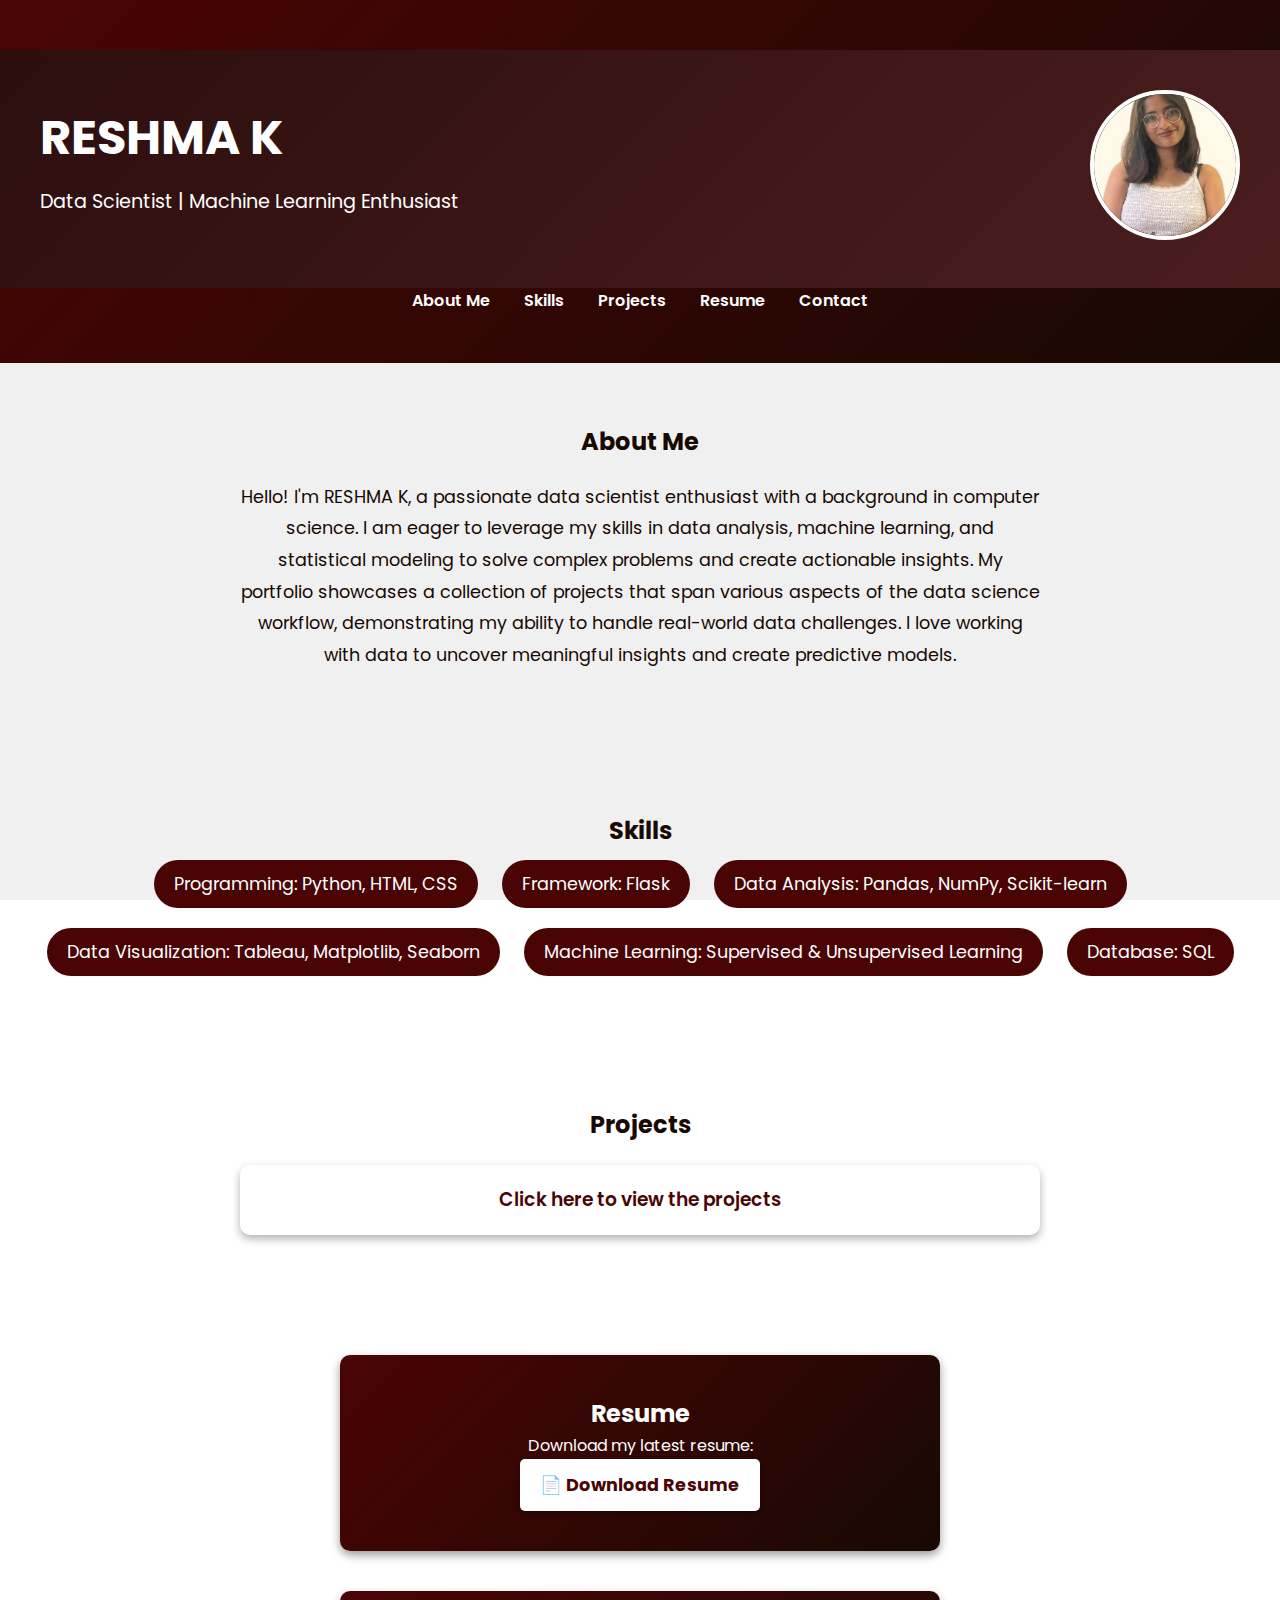
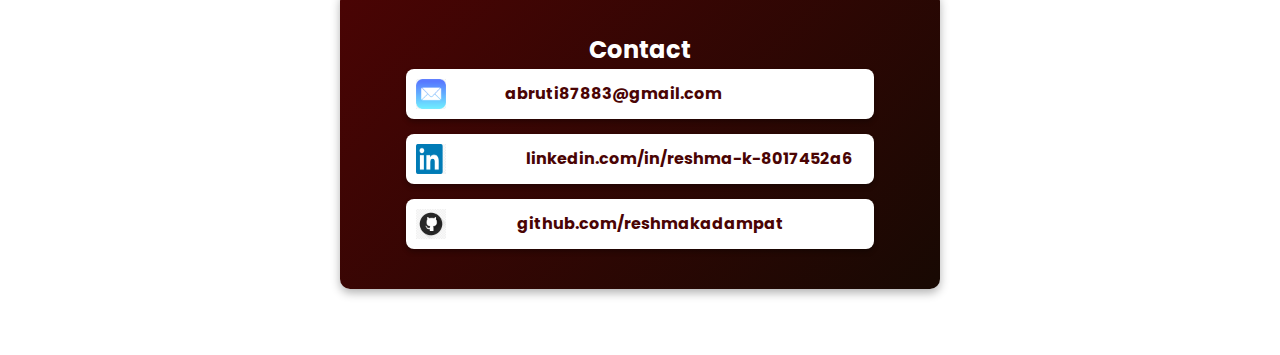
<file: index.html>
<!DOCTYPE html>
<html lang="en">
<head>
    <meta charset="UTF-8">
    <meta name="viewport" content="width=device-width, initial-scale=1.0">
    <meta name="description" content="Data Science Portfolio of RESHMA K">
    <title>RESHMA K - Data Science Portfolio</title>
    <!-- Link to CSS file -->
    <link rel="stylesheet" href="style3.css">
    <!-- Google Fonts for better typography -->
    <link href="https://fonts.googleapis.com/css2?family=Poppins:wght@300;400;600&display=swap" rel="stylesheet">
</head>
<body>
    <header>
        <div class="header-container">
          <div class="text-container">
            <h1>RESHMA K</h1>
            <p>Data Scientist | Machine Learning Enthusiast</p>
          </div>
          <div class="image-container">
            <img src="portfolioimg.png" alt="Reshma K Photo">
          </div>
        </div>
        <nav>
          <ul>
            <li><a href="#about">About Me</a></li>
            <li><a href="#skills">Skills</a></li>
            <li><a href="#projects">Projects</a></li>
            <li><a href="#resume">Resume</a></li>
            <li><a href="#contact">Contact</a></li>
          </ul>
        </nav>
      </header>
      
    

    <section id="about">
        <h2>About Me</h2>
        <p>Hello! I'm RESHMA K, a passionate data scientist enthusiast with a background in computer science.
            I am eager to leverage my skills in data analysis, machine learning, and statistical modeling to solve complex problems and create actionable insights.
            My portfolio showcases a collection of projects that span various aspects of the data science workflow, demonstrating my ability to handle real-world data challenges.
            I love working with data to uncover meaningful insights and create predictive models.</p>
    </section>

    <section id="skills">
        <h2>Skills</h2>
        <ul>
            <li>Programming: Python, HTML, CSS</li>
            <li>Framework: Flask</li>
            <li>Data Analysis: Pandas, NumPy, Scikit-learn</li>
            <li>Data Visualization: Tableau, Matplotlib, Seaborn</li>
            <li>Machine Learning: Supervised & Unsupervised Learning</li>
            <li>Database: SQL</li>
        </ul>
    </section>

    <section id="projects">
        <h2>Projects</h2>
        <article>
            <h3><a href="project.html">Click here to view the projects</a></h3>
        </article>
        
    </section>

    <section id="resume" class="resume-section">
        <h2>Resume</h2>
        <p>Download my latest resume:</p>
        <a href="RESHMA-K-RESUME.pdf" class="resume-btn" download>
            📄 Download Resume
        </a>
    </section>
    

    <section id="contact" class="contact-section">
        <h2>Contact</h2>
        <div class="contact-container">
            <div class="contact-item">
                <img src="email-icon.png" alt="Email Icon">
                <p>Email: <a href="mailto:abruti87883@gmail.com">abruti87883@gmail.com</a></p>
            </div>
            <div class="contact-item">
                <img src="linkedin-icon.png" alt="LinkedIn Icon">
                <p>LinkedIn: <a href="https://www.linkedin.com/in/reshma-k-8017452a6" target="_blank">linkedin.com/in/reshma-k-8017452a6</a></p>
            </div>
            <div class="contact-item">
                <img src="github-icon.png" alt="GitHub Icon">
                <p>GitHub: <a href="https://github.com/reshmakadampat" target="_blank">github.com/reshmakadampat</a></p>
            </div>
        </div>
    </section>
    

    <footer>
        <p>© RESHMA K | Data Science Portfolio</p>
    </footer>

    <!-- Link to JavaScript file -->
    <script src="javascript.js"></script>
</body>
</html>
</file>
<file: style3.css>
* {
    margin: 0;
    padding: 0;
    box-sizing: border-box;
}

body {
    font-family: 'Poppins', sans-serif;
    background: url('https://wallpaperaccess.com/full/1325192.jpg') no-repeat center center/cover;
    color: #fff;
    line-height: 1.6;
    scroll-behavior: smooth;
    text-align: center;
}

/* Overlay Effect */
body::before {
    content: "";
    position: absolute;
    top: 0;
    left: 0;
    width: 100%;
    height: 100%;
    background: rgba(0, 0, 0, 0.6);
    z-index: -1;
}

/* Header */
header {
    background: linear-gradient(135deg, #4a0404, #180903);
    color: white;
    text-align: center;
    padding: 50px 0;
}

header h1 {
    font-size: 3rem;
    margin-bottom: 10px;
    animation: fadeInDown 1s ease-in-out;
}

header p {
    font-size: 1.2rem;
    margin-bottom: 20px;
}

/* Navigation */
nav ul {
    list-style: none;
    padding: 0;
}

nav ul li {
    display: inline;
    margin: 0 15px;
}

nav ul li a {
    color: white;
    text-decoration: none;
    font-weight: 600;
    transition: color 0.3s ease-in-out;
}

nav ul li a:hover {
    color: #ffdab9;
}

/* About Section */
section {
    padding: 60px 0;
    background-color: rgba(255, 255, 255, 0.9);
    color: #180903;
}

#about p {
    max-width: 800px;
    margin: 20px auto;
    font-size: 1.1rem;
    line-height: 1.8;
    animation: fadeInUp 1.5s ease-in-out;
}

/* Skills */
#skills ul {
    list-style: none;
    padding: 0;
}

#skills ul li {
    background: #4a0404;
    color: white;
    display: inline-block;
    padding: 10px 20px;
    margin: 10px;
    border-radius: 25px;
    font-size: 1.1rem;
    transition: transform 0.3s ease, background 0.3s ease;
}

#skills ul li:hover {
    background: #180903;
    transform: scale(1.1);
}

/* Projects Section */
#projects article {
    background: white;
    margin: 20px auto;
    padding: 20px;
    border-radius: 10px;
    box-shadow: 0 4px 8px rgba(0, 0, 0, 0.3);
    max-width: 800px;
    transition: transform 0.3s ease, box-shadow 0.3s ease;
}

#projects article:hover {
    transform: translateY(-10px);
    box-shadow: 0 8px 16px rgba(0, 0, 0, 0.4);
}

#projects h3 {
    color: #4a0404;
}

#projects a {
    color: #4a0404;
    text-decoration: none;
    font-weight: 600;
}

#projects a:hover {
    color: #180903;
}

/* Resume Section */
.resume-section {
    background: linear-gradient(135deg, #4a0404, #180903);
    color: white;
    padding: 40px;
    text-align: center;
    border-radius: 10px;
    margin: 40px auto;
    width: 80%;
    max-width: 600px;
    box-shadow: 0px 4px 10px rgba(0, 0, 0, 0.4);
}

/* Resume Button */
.resume-btn {
    display: inline-block;
    background: #fff;
    color: #4a0404;
    padding: 12px 20px;
    font-size: 1.1rem;
    font-weight: bold;
    text-decoration: none;
    border-radius: 5px;
    transition: all 0.3s ease-in-out;
    box-shadow: 0px 3px 5px rgba(0, 0, 0, 0.3);
}

.resume-btn:hover {
    background: #180903;
    color: white;
    transform: scale(1.1);
}

/* Contact Section */
.contact-section {
    background: linear-gradient(135deg, #4a0404, #180903);
    color: white;
    padding: 40px;
    text-align: center;
    border-radius: 10px;
    margin: 40px auto;
    width: 80%;
    max-width: 600px;
    box-shadow: 0px 4px 10px rgba(0, 0, 0, 0.3);
}

/* Contact Container */
.contact-container {
    display: flex;
    flex-direction: column;
    align-items: center;
    gap: 15px;
}

/* Contact Items */
.contact-item {
    display: flex;
    align-items: center;
    gap: 10px;
    background: white;
    padding: 10px;
    border-radius: 8px;
    width: 90%;
    max-width: 500px;
    box-shadow: 0px 3px 5px rgba(0, 0, 0, 0.3);
    transition: transform 0.3s ease-in-out;
}

.contact-item:hover {
    transform: translateY(-5px);
}

/* Contact Icons */
.contact-item img {
    width: 30px;
    height: 30px;
}

/* Contact Links */
.contact-item a {
    color: #4a0404;
    font-weight: bold;
    text-decoration: none;
    transition: color 0.3s;
}

.contact-item a:hover {
    color: #180903;
}

/* Animations */
@keyframes fadeInDown {
    0% {
        opacity: 0;
        transform: translateY(-20px);
    }
    100% {
        opacity: 1;
        transform: translateY(0);
    }
}

@keyframes fadeInUp {
    0% {
        opacity: 0;
        transform: translateY(20px);
    }
    100% {
        opacity: 1;
        transform: translateY(0);
    }
}

/* Responsive */
@media (max-width: 768px) {
    .project {
        width: 90%;
    }
}
.header-container {
    display: flex;
    justify-content: space-between;
    align-items: center;
    padding: 40px;
    background: linear-gradient(135deg, #2c0e0e, #4b1e1e);
    color: white;
}

.text-container {
    text-align: left;
}

.image-container img {
    width: 150px; 
    height: 150px;
    border-radius: 50%; 
    object-fit: cover;
    border: 4px solid white;
}

/* Adjust for Smaller Screens */
@media (max-width: 600px) {
    .header-container {
        flex-direction: column;
        text-align: center;
    }
    .image-container {
        margin-top: 20px;
    }
}
</file>
